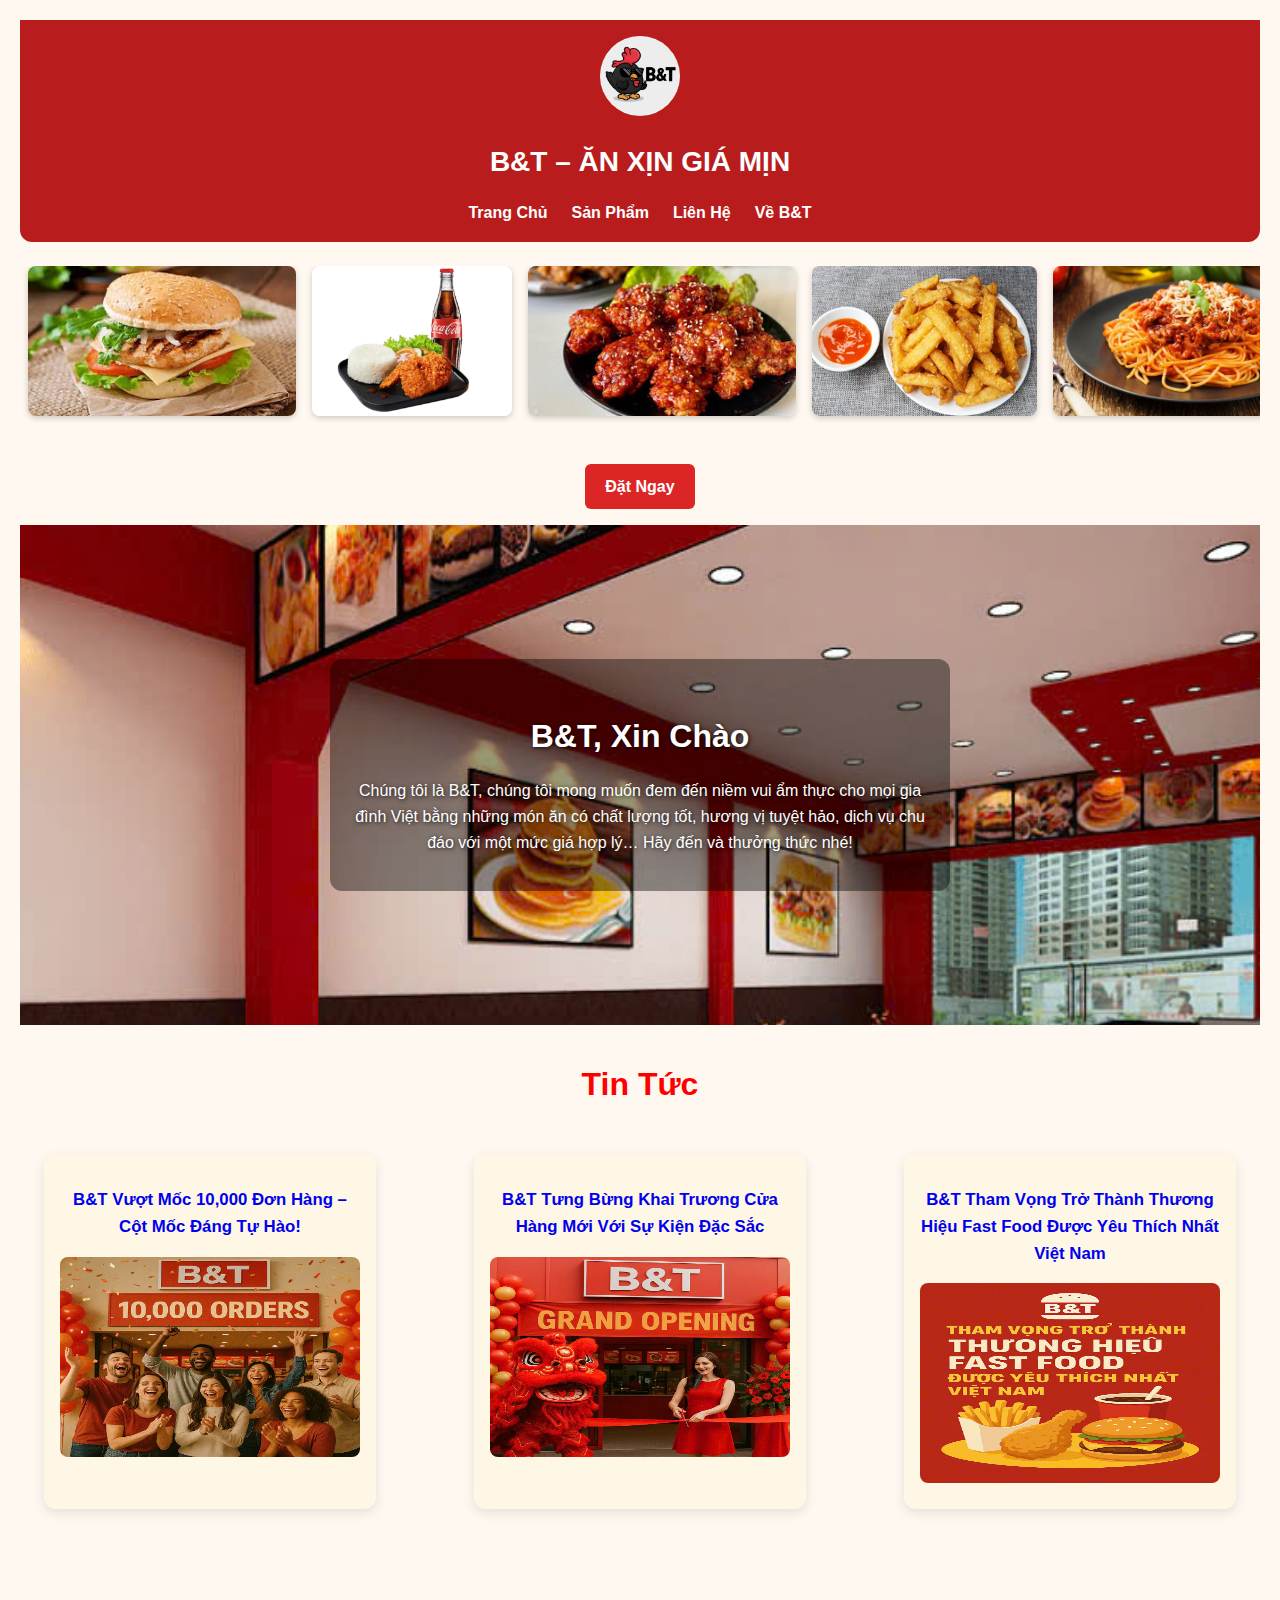
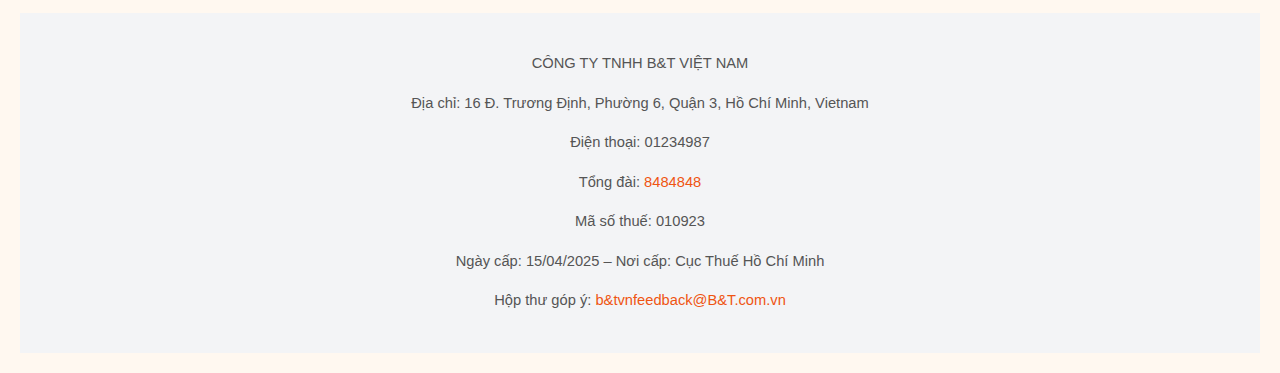
<file: index.html>
<!DOCTYPE html>
<html lang="en">
<head>
  <meta charset="UTF-8">
  <meta name="viewport" content="width=device-width, initial-scale=1.0">
  <title>Trang Chủ B&T</title>
  <link rel="stylesheet" href="style.css">
  <link rel="stylesheet" href="tet.css">
  <link rel="icon" href="images/tron.jpg">
</head>
<body>
  <header class="header">
    
    <div class="logo">
      <img src="images/tron.jpg" alt="B&T Logo">
    </div>
    <h1 class="slogan">B&T – ĂN XỊN GIÁ MỊN</h1>
    <nav class="navbar">
      <a href="index.html">Trang Chủ</a>
      <a href="sanpham.html">Sản Phẩm</a>
      <a href="lienhe.html">Liên Hệ</a>
      <a href="gioithieu.html">Về B&T</a>
    </nav>
  </header>
  <div class="slider">
    <div class="slide-track">
      <div class="slide"><img src="images/burgerga.jpg" alt=""></div>
      <div class="slide"><img src="images/combocomgasotcay.jpg" alt=""></div>
      <div class="slide"><img src="images/garangioncay.jpg" alt=""></div>
      <div class="slide"><img src="images/khoaitaychien.jpg" alt=""></div>
      <div class="slide"><img src="images/miy.webp" alt=""></div>
      <div class="slide"><img src="images/phomaique.jpg" alt=""></div>
      <div class="slide"><img src="images/burgerga.jpg" alt=""></div>
      <div class="slide"><img src="images/combocomgasotcay.jpg" alt=""></div>
      <div class="slide"><img src="images/garangioncay.jpg" alt=""></div>
      <div class="slide"><img src="images/khoaitaychien.jpg" alt=""></div>
      <div class="slide"><img src="images/miy.webp" alt=""></div>
      <div class="slide"><img src="images/phomaique.jpg" alt=""></div>
    </div>
  </div>
  <div align="center">
    <a class="le" href="sanpham.html">Đặt Ngay</a>
  </div>
  <div class="mid">
    <div class="image-container">
      <img src="images/cuahang.jpg" alt="Banner">
      <div class="text-overlay">
        <h3>B&T, Xin Chào</h3>
        <p class="description">
          Chúng tôi là B&T, chúng tôi mong muốn đem đến niềm vui ẩm thực cho mọi gia đình Việt bằng những món ăn có chất lượng tốt, hương vị tuyệt hảo, dịch vụ chu đáo với một mức giá hợp lý… Hãy đến và thưởng thức nhé!
        </p>
      </div>
    </div>
  </div>
      <h1>
        <p><h1 class="tin" align="center">
          Tin Tức
         </h1></p>
      </h1>
      <div class="all">
          <div class="tongtin" >
            <p class="tin" ><a href="Vượt Mốc 10,000 Đơn Hàng.html" class="chu">
              B&T Vượt Mốc 10,000 Đơn Hàng – Cột Mốc Đáng Tự Hào!</a></p>
            <img class="hinhtin"  src="images/chucmung.jpg" alt="">      
            </div>
            <div class="tongtin" >
              <p class="tin" ><a href ="Tưng Bừng Khai Trương.html" class="chu">
                B&T Tưng Bừng Khai Trương Cửa Hàng Mới Với Sự Kiện Đặc Sắc</a></p>
              <img class="hinhtin"  src="images/khaitruong.jpg" alt="">      
              </div>
              <div class="tongtin" >
                <p class="tin" ><a class="chu" href="Tưng Bừng Khai Trương.html">
                  B&T Tham Vọng Trở Thành Thương Hiệu Fast Food Được Yêu Thích Nhất Việt Nam</a></p>
                <img class="hinhtin"  src="images/thamvong.jpg" alt="">      
          </div>    
      </div>
</body>
<footer>
  <div class="info_address">
    <p>CÔNG TY TNHH B&T VIỆT NAM</p>
    <p>Địa chỉ: 16 Đ. Trương Định, Phường 6, Quận 3, Hồ Chí Minh, Vietnam</p>
    <p>Điện thoại: 01234987</p>
    <p>Tổng đài: <a href="tel:">8484848</a></p>
    <p>Mã số thuế: 010923</p>
    <p>Ngày cấp: 15/04/2025 – Nơi cấp: Cục Thuế Hồ Chí Minh</p>
    <p>Hộp thư góp ý: <a href="mailto:b&tvnfeedback@B&T.com.vn">b&tvnfeedback@B&T.com.vn</a></p>
  </div>

</footer>
</html>
</file>
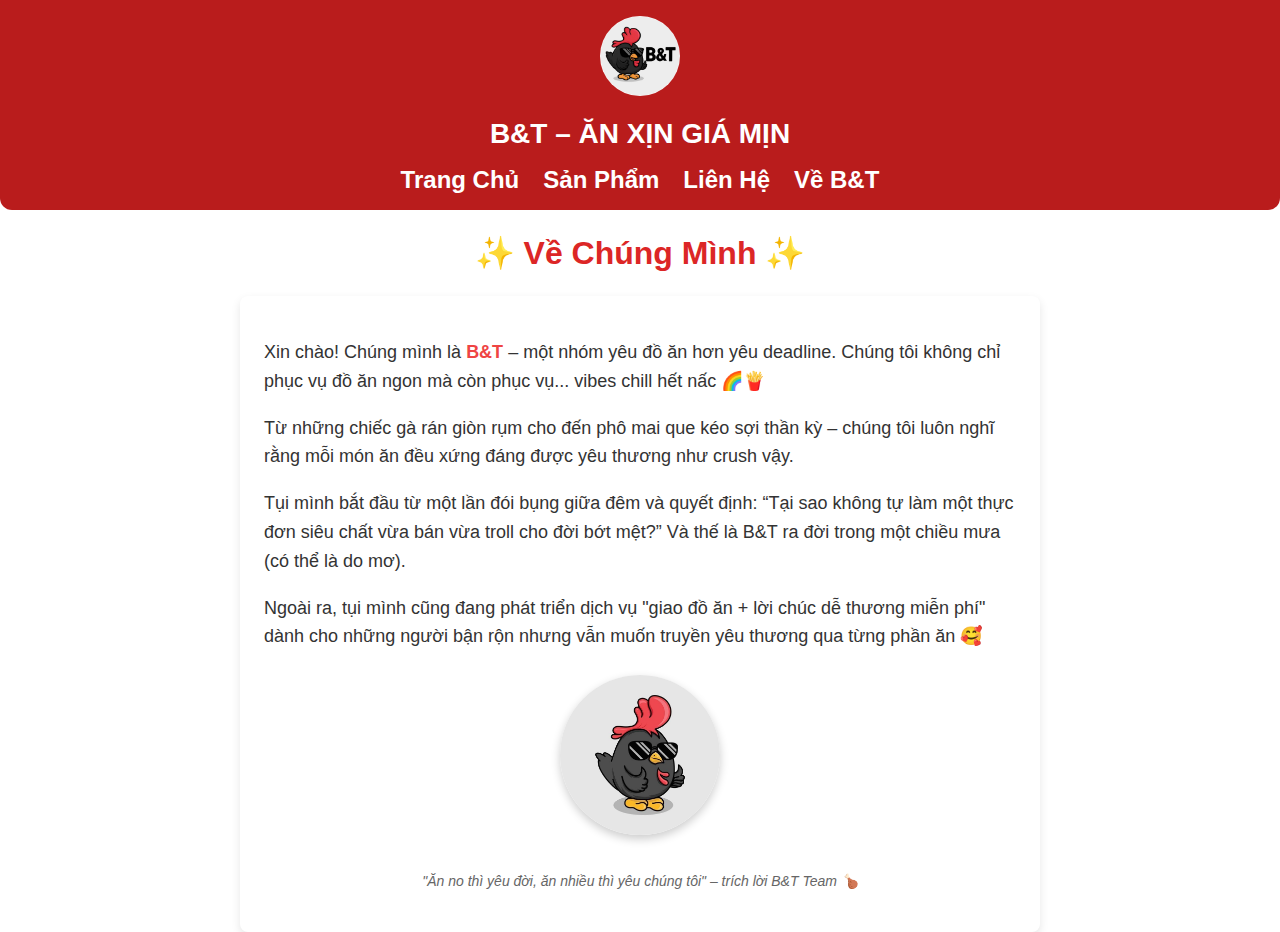
<file: gioithieu.html>
<!DOCTYPE html>
<html lang="vi">
<head>
  <meta charset="UTF-8" />
  <meta name="viewport" content="width=device-width, initial-scale=1.0" />
  <title>Về Chúng Tôi - B&T</title>
  <link rel="icon" href="images/tron.jpg">
  <link rel="stylesheet" href="tam.css">
  <link rel="stylesheet" href="style.css">
</head>
<body>
  <header class="header">
    <div class="logo">
      <img src="images/tron.jpg" alt="B&T Logo">
    </div>
    <h1 class="slogan">B&T – ĂN XỊN GIÁ MỊN</h1>
    <nav class="navbar">
      <a href="index.html">Trang Chủ</a>
      <a href="sanpham.html">Sản Phẩm</a>
      <a href="lienhe.html">Liên Hệ</a>
      <a href="gioithieu.html">Về B&T</a>
    </nav>
  </header>
  <div class="container">
    <h1 class="title">✨ Về Chúng Mình ✨</h1>
    <div class="content">
      <p>
        Xin chào! Chúng mình là <span class="highlight">B&T</span> – một nhóm yêu đồ ăn hơn yêu deadline. Chúng tôi không chỉ phục vụ đồ ăn ngon mà còn phục vụ... vibes chill hết nấc 🌈🍟
      </p>
      <p>
        Từ những chiếc gà rán giòn rụm cho đến phô mai que kéo sợi thần kỳ – chúng tôi luôn nghĩ rằng mỗi món ăn đều xứng đáng được yêu thương như crush vậy. 
      </p>
      <p>
        Tụi mình bắt đầu từ một lần đói bụng giữa đêm và quyết định: “Tại sao không tự làm một thực đơn siêu chất vừa bán vừa troll cho đời bớt mệt?” Và thế là B&T ra đời trong một chiều mưa (có thể là do mơ).
      </p>
      <p>
        Ngoài ra, tụi mình cũng đang phát triển dịch vụ "giao đồ ăn + lời chúc dễ thương miễn phí" dành cho những người bận rộn nhưng vẫn muốn truyền yêu thương qua từng phần ăn 🥰
      </p>
      <div class="image-section">
        <img src="images/ga.jpg" alt="Gà đáng yêu" class="avatar">
        <p class="quote">"Ăn no thì yêu đời, ăn nhiều thì yêu chúng tôi" – trích lời B&T Team 🍗</p>
      </div>
    </div>
  </div>
</body>
</html>
</file>
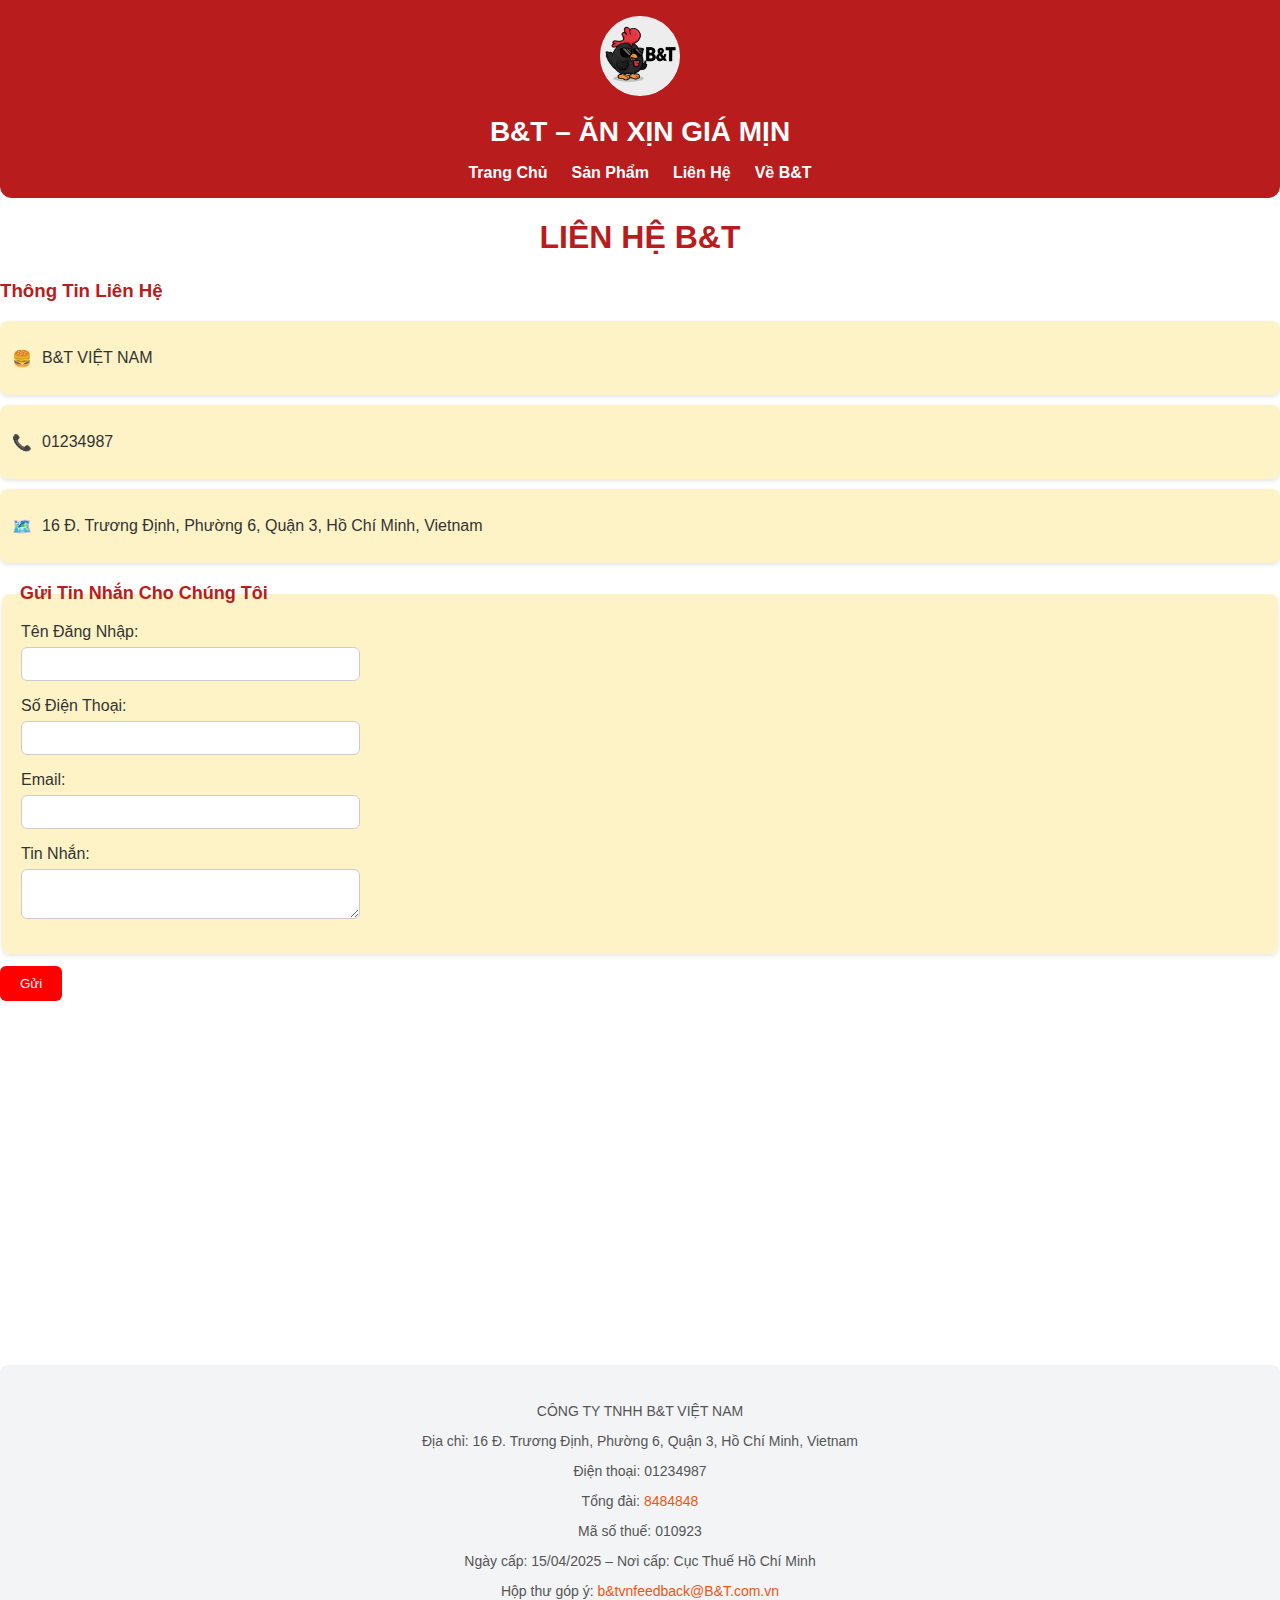
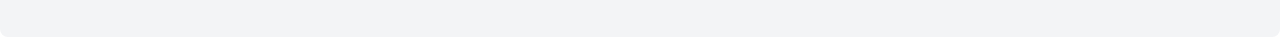
<file: lienhe.html>
<!DOCTYPE html>
<html lang="en">
<head>
    <meta charset="UTF-8">
    <meta name="viewport" content="width=device-width, initial-scale=1.0">
    <title>B&T</title>
    <link rel="stylesheet" href="bao.css">
    <link rel="stylesheet" href="style.css">
    <link rel="icon" href="images/tron.jpg">
</head>
<body >
    <header class="header">
        <div class="logo">
          <img src="images/tron.jpg" alt="B&T Logo">
        </div>
        <h1 class="slogan">B&T – ĂN XỊN GIÁ MỊN</h1>
        <nav class="navbar">
          <a href="index.html">Trang Chủ</a>
          <a href="sanpham.html">Sản Phẩm</a>
          <a href="lienhe.html">Liên Hệ</a>
          <a href="gioithieu.html">Về B&T</a>
        </nav>
      </header>
    <div class="container" >
        <h1>LIÊN HỆ B&T</h1>
    </div>
    <h3>Thông Tin Liên Hệ</h3>
    <div class="contact">
        <span  class="emoji">🍔</span>
        <p>B&T VIỆT NAM</p>
    </div>
    <div class="contact">
        <span class="emoji">📞</span>
        <p>01234987</p>
    </div>
    <div class="contact">
        <span class="emoji">🗺️</span>
        <p>16 Đ. Trương Định, Phường 6, Quận 3, Hồ Chí Minh, Vietnam</p>
    </div>
   <fieldset action="#" name="lienhe" method="post">
    <legend >
        <b>Gửi Tin Nhắn Cho Chúng Tôi</b>
    </legend>
    <table>
        <tr>
            <td>
                Tên Đăng Nhập:
                <input type="text">
            </td>
        </tr>
        <tr>
            <td>
                Số Điện Thoại:
                <input type="tel">
            </td>
        </tr>
        <tr>
            <td>
                Email:
                <input required type="email">
            </td>
        </tr>
        <tr>
            <td>
                Tin Nhắn:

                <textarea name="" id=""></textarea>
            </td>
        </tr>
       </table>
   </fieldset>
 
   <button type="submit" class="nut" title="Gửi" >
    
    <span>Gửi</span>
</button>
<div >
     <iframe src="https://maps.google.com/maps?q=16%20tr%C6%B0%C6%A1ng%20%C4%91%E1%BB%8Bnh%20&amp;t=&amp;z=13&amp;ie=UTF8&amp;iwloc=&amp;output=embed" width="100%" height="100%" frameborder="0" marginwidth="0" marginheight="0" scrolling="no">
 </iframe>
</div>
<footer>
    <div class="info_address">
        <p>CÔNG TY TNHH B&T VIỆT NAM</p>
        <p>Địa chỉ: 16 Đ. Trương Định, Phường 6, Quận 3, Hồ Chí Minh, Vietnam</p>
        <p>Điện thoại: 01234987</p>
        <p>Tổng đài: <a href="tel:">8484848</a></p>
        <p>Mã số thuế: 010923</p>
        <p>Ngày cấp: 15/04/2025 – Nơi cấp: Cục Thuế Hồ Chí Minh</p>
        <p>Hộp thư góp ý: <a href="mailto:b&tvnfeedback@B&T.com.vn">b&tvnfeedback@B&T.com.vn</a></p>
        
        </div>
</footer>
</body>
</html>
</file>
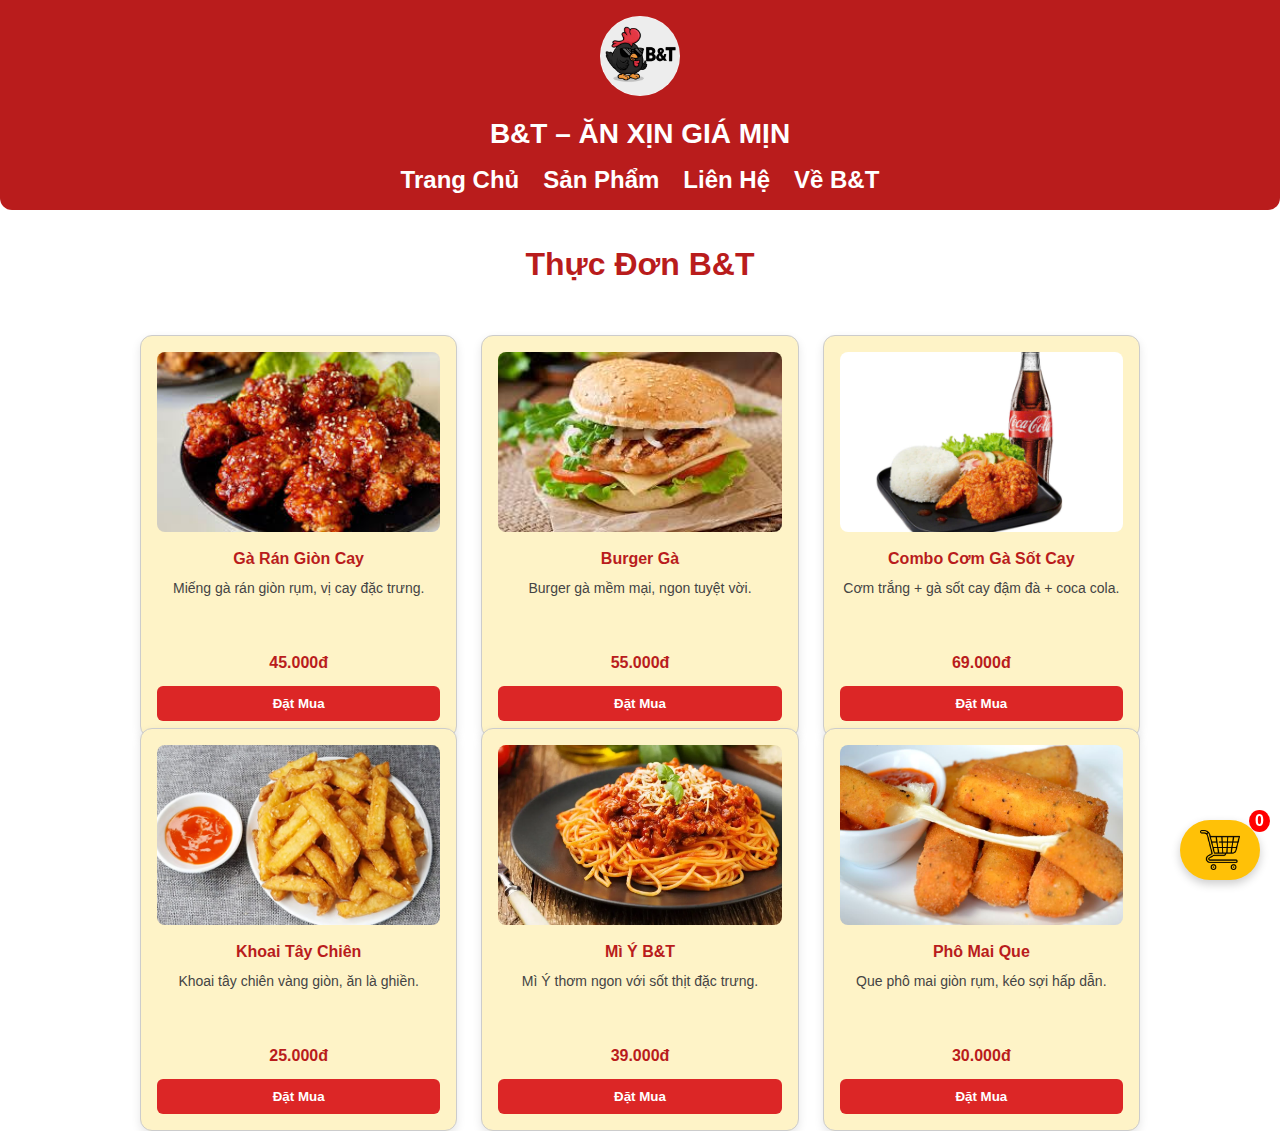
<file: sanpham.html>
<!DOCTYPE html>
<html lang="en">
<head>
  <meta charset="UTF-8" />
  <meta name="viewport" content="width=device-width, initial-scale=1.0" />
  <title>Thực Đơn B&T</title>
  <link rel="stylesheet" href="tam.css">
  <link rel="stylesheet" href="style.css">
  <link rel="stylesheet" href="sanpham.js">
  <link rel="icon" href="images/tron.jpg">
</head>
<body>
  <header class="header">
    <div class="logo">
      <img src="images/tron.jpg" alt="B&T Logo">
    </div>
    <h1 class="slogan">B&T – ĂN XỊN GIÁ MỊN</h1>
    <nav class="navbar">
      <a href="index.html">Trang Chủ</a>
      <a href="sanpham.html">Sản Phẩm</a>
      <a href="lienhe.html">Liên Hệ</a>
      <a href="gioithieu.html">Về B&T</a>
    </nav>
  </header>
  <h1 class="he">Thực Đơn B&T</h1>
  <div class="menu">
    <div class="menu-item">
      <img src="images/garangioncay.jpg" alt="Gà Rán Giòn Cay">
      <b>Gà Rán Giòn Cay</b>
      <p>Miếng gà rán giòn rụm, vị cay đặc trưng.</p>
      <b>45.000đ</b>
      <button class="add-to-cart" data-name="Gà Rán Giòn Cay" data-price="45.000">Đặt Mua</button>
    </div>
    <div class="menu-item">
      <img src="images/burgerga.jpg" alt="Burger Gà">
      <b>Burger Gà</b>
      <p>Burger gà mềm mại, ngon tuyệt vời.</p>
      <b>55.000đ</b>
      <button class="add-to-cart" data-name="Burger Gà" data-price="55.000">Đặt Mua</button>
    </div>
    <div class="menu-item">
      <img src="images/combocomgasotcay.jpg" alt="Combo Cơm Gà Sốt Cay">
      <b>Combo Cơm Gà Sốt Cay</b>
      <p>Cơm trắng + gà sốt cay đậm đà + coca cola.</p>
      <b>69.000đ</b>
      <button class="add-to-cart" data-name="Combo Cơm Gà Sốt Cay" data-price="69.000">Đặt Mua</button>
    </div>
    <div class="menu-item">
      <img src="images/khoaitaychien.jpg" alt="Khoai Tây Chiên">
      <b>Khoai Tây Chiên</b>
      <p>Khoai tây chiên vàng giòn, ăn là ghiền.</p>
      <b>25.000đ</b>
      <button class="add-to-cart" data-name="Khoai Tây Chiên" data-price="25.000">Đặt Mua</button>
    </div>
    <div class="menu-item">
      <img src="images/miy.webp" alt="Mì Ý B&T">
      <b>Mì Ý B&T</b>
      <p>Mì Ý thơm ngon với sốt thịt đặc trưng.</p>
      <b>39.000đ</b>
      <button class="add-to-cart" data-name="Mì Ý" data-price="39.000">Đặt Mua</button>
    </div>

    <div class="menu-item">
      <img src="images/phomaique.jpg" alt="Phô Mai Que">
      <b>Phô Mai Que</b>
      <p>Que phô mai giòn rụm, kéo sợi hấp dẫn.</p>
      <b>30.000đ</b>
      <button class="add-to-cart" data-name="Phô Mai Que" data-price="30.000">Đặt Mua</button>
    </div>
 
    <div class="cart-icon" onclick="viewCart()" style="position: fixed; bottom: 20px; right: 20px; cursor: pointer;">
      <img src="images/shopping-cart.png" width="40">
      <span class="cart-count" style="color: white; background: red; border-radius: 50%; padding: 2px 6px; position: absolute; top: -10px; right: -10px;">0</span>
    </div>
    <script>
      let cart = [];
      function updateCartCount() {
        const count = cart.reduce((total, item) => total + item.quantity, 0);
        document.querySelector('.cart-count').textContent = count;
      }
      function addToCart(name, price) {
        const existingItem = cart.find(item => item.name === name);
        if (existingItem) {
          existingItem.quantity += 1;
        } else {
          cart.push({ name, price, quantity: 1 });
        }
        updateCartCount();
      }
      document.querySelectorAll('.add-to-cart').forEach(button => {
        button.addEventListener('click', function () {
          const name = this.getAttribute('data-name');
          const price = parseInt(this.getAttribute('data-price'));
          addToCart(name, price);
        });
      });
      function viewCart() {
        if (cart.length === 0) {
          alert('Giỏ hàng đang trống.');
          return;
        }
        let cartText = 'Giỏ hàng của bạn:\n\n';
        let total = 0;
        cart.forEach(item => {
          const itemTotal = item.price * item.quantity;
          cartText += `${item.name} x${item.quantity} - ${itemTotal.toLocaleString()}đ\n`;
          total += itemTotal;
        });
        cartText += `\nTổng cộng: ${total.toLocaleString()}đ`;
        alert(cartText);
      }
    </script>
</body>
</html>
</file>
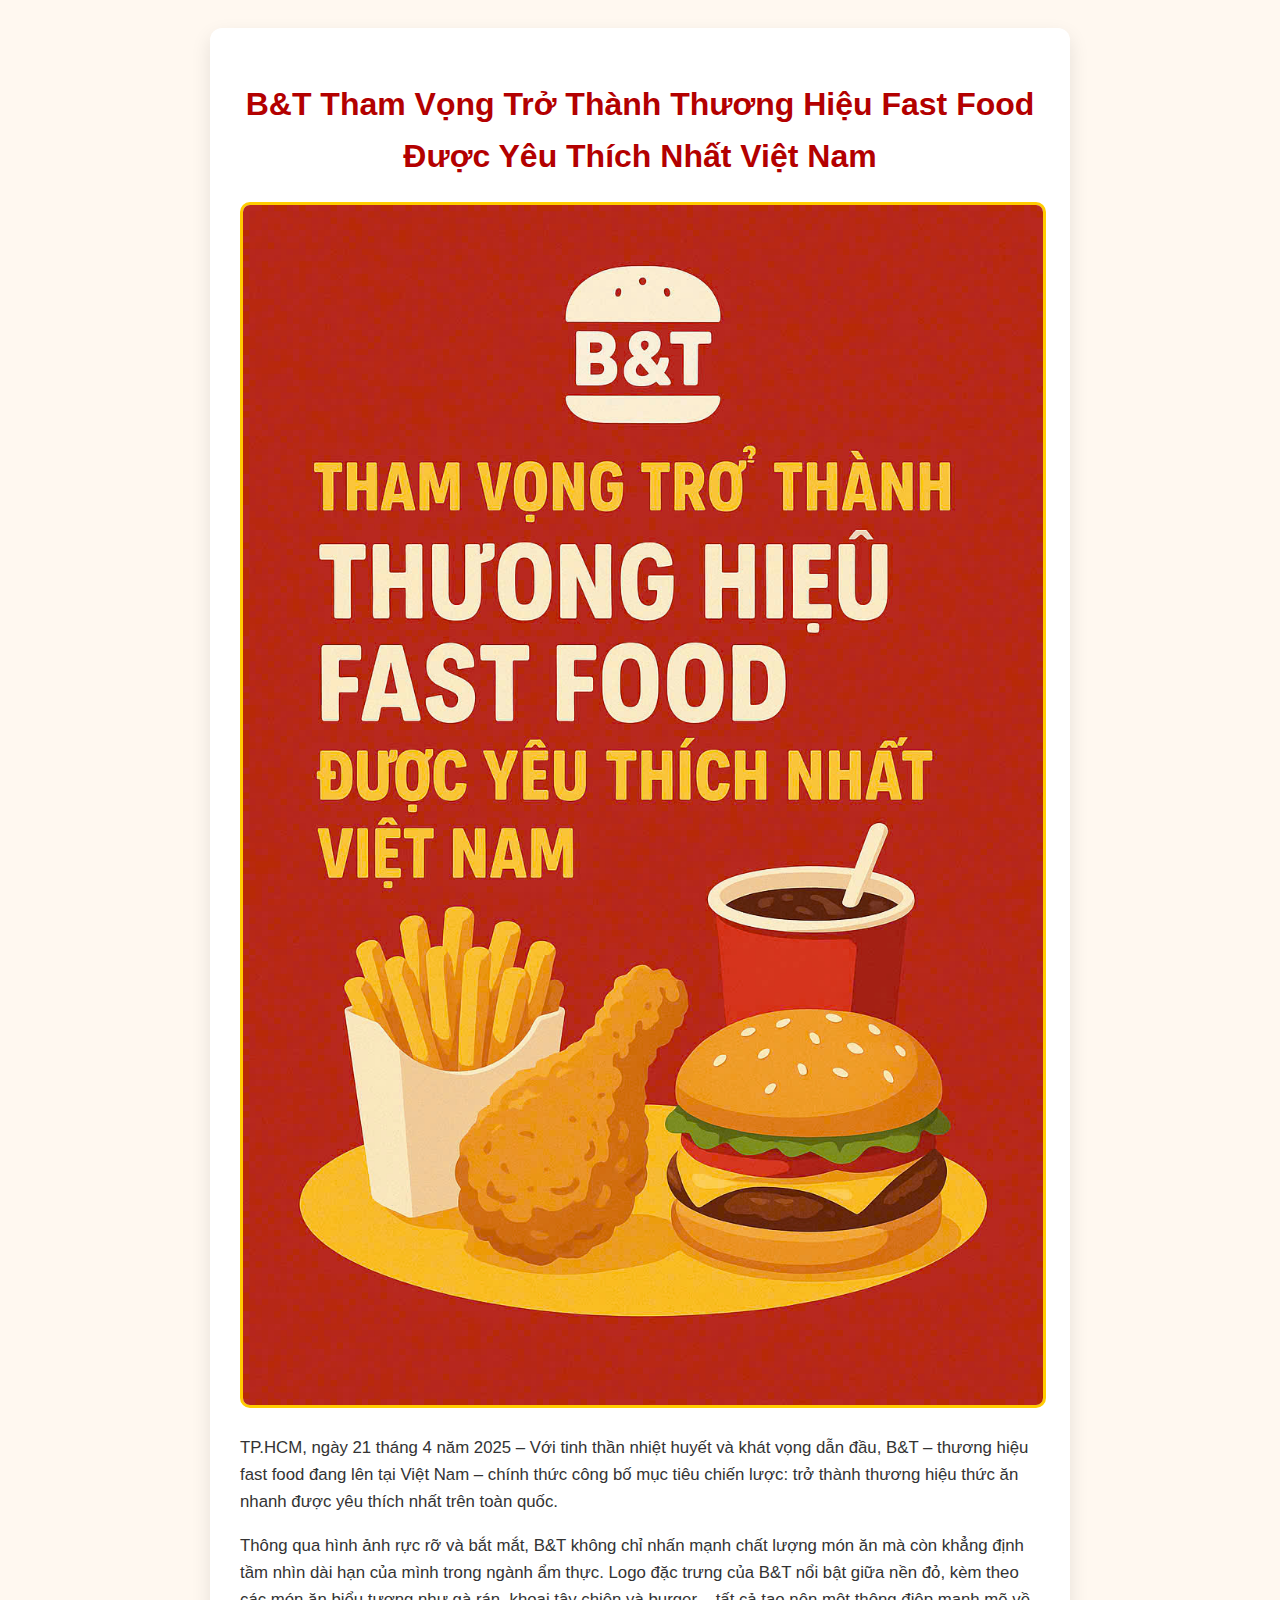
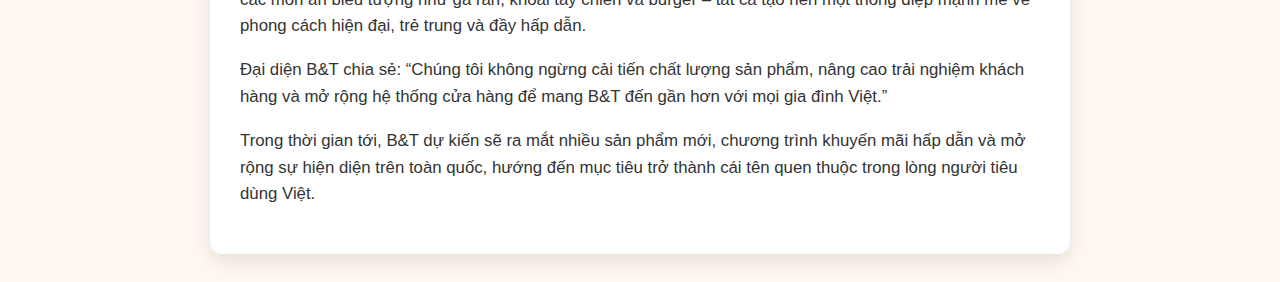
<file: Tham Vọng Trở Thành Thương Hiệu Fast Food Được Yêu Thích Nhất Việt Nam.html>
<!DOCTYPE html>
<html lang="vi">
<head>
    <meta charset="UTF-8">
    <meta name="viewport" content="width=device-width, initial-scale=1.0">
    <link rel="stylesheet" href="tet.css">
    <title>B&T Tham Vọng Trở Thành Thương Hiệu Fast Food Được Yêu Thích Nhất Việt Nam</title>
</head>
<body>
    <main>
        <article class="container">
            <header>
                <h1>B&T Tham Vọng Trở Thành Thương Hiệu Fast Food Được Yêu Thích Nhất Việt Nam</h1>
            </header>

            <figure>
                <img src="images/thamvong.jpg" alt="">
            </figure>

            <section>
                <p>
                    
TP.HCM, ngày 21 tháng 4 năm 2025 – Với tinh thần nhiệt huyết và khát vọng dẫn đầu, B&T – thương hiệu fast food đang lên tại Việt Nam – chính thức công bố mục tiêu chiến lược: trở thành thương hiệu thức ăn nhanh được yêu thích nhất trên toàn quốc.
                </p>
                <p>
                    Thông qua hình ảnh rực rỡ và bắt mắt, B&T không chỉ nhấn mạnh chất lượng món ăn mà còn khẳng định tầm nhìn dài hạn của mình trong ngành ẩm thực. Logo đặc trưng của B&T nổi bật giữa nền đỏ, kèm theo các món ăn biểu tượng như gà rán, khoai tây chiên và burger – tất cả tạo nên một thông điệp mạnh mẽ về phong cách hiện đại, trẻ trung và đầy hấp dẫn.
                </p>
                <p>
                    Đại diện B&T chia sẻ: “Chúng tôi không ngừng cải tiến chất lượng sản phẩm, nâng cao trải nghiệm khách hàng và mở rộng hệ thống cửa hàng để mang B&T đến gần hơn với mọi gia đình Việt.”
                </p>
                <p>
                    Trong thời gian tới, B&T dự kiến sẽ ra mắt nhiều sản phẩm mới, chương trình khuyến mãi hấp dẫn và mở rộng sự hiện diện trên toàn quốc, hướng đến mục tiêu trở thành cái tên quen thuộc trong lòng người tiêu dùng Việt.
                </p>
            </section>
        </article>
    </main>
</body>
</html>
</file>
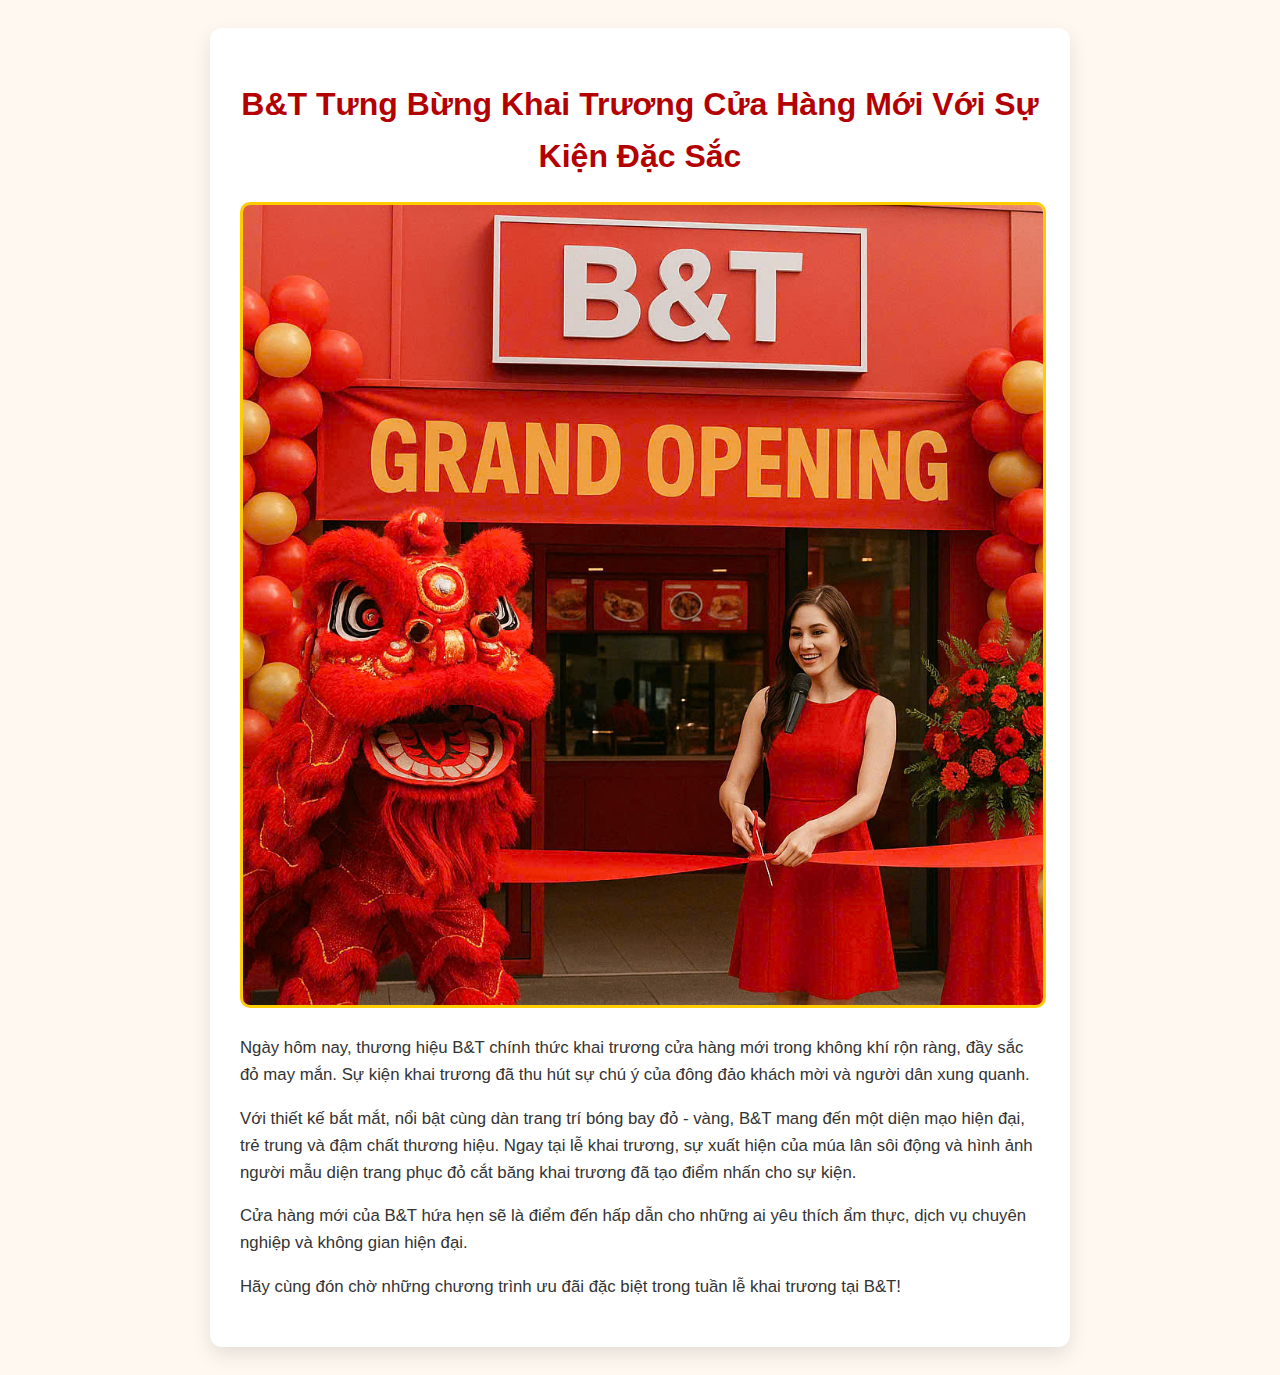
<file: Tưng Bừng Khai Trương.html>
<!DOCTYPE html>
<html lang="vi">
<head>
    <meta charset="UTF-8">
    <meta name="viewport" content="width=device-width, initial-scale=1.0">
    <link rel="stylesheet" href="tet.css">
    <title>B&T Tưng Bừng Khai Trương Cửa Hàng Mới Với Sự Kiện Đặc Sắc</title>
</head>
<body>
    <main>
        <article class="container">
            <header>
                <h1>B&T Tưng Bừng Khai Trương Cửa Hàng Mới Với Sự Kiện Đặc Sắc</h1>
            </header>

            <figure>
                <img src="images/khaitruong.jpg" alt="Hình ảnh lễ khai trương cửa hàng B&T">
            </figure>

            <section>
                <p>
                    Ngày hôm nay, thương hiệu B&T chính thức khai trương cửa hàng mới trong không khí rộn ràng, đầy sắc đỏ may mắn. Sự kiện khai trương đã thu hút sự chú ý của đông đảo khách mời và người dân xung quanh.
                </p>
                <p>
                    Với thiết kế bắt mắt, nổi bật cùng dàn trang trí bóng bay đỏ - vàng, B&T mang đến một diện mạo hiện đại, trẻ trung và đậm chất thương hiệu. Ngay tại lễ khai trương, sự xuất hiện của múa lân sôi động và hình ảnh người mẫu diện trang phục đỏ cắt băng khai trương đã tạo điểm nhấn cho sự kiện.
                </p>
                <p>
                    Cửa hàng mới của B&T hứa hẹn sẽ là điểm đến hấp dẫn cho những ai yêu thích ẩm thực, dịch vụ chuyên nghiệp và không gian hiện đại.
                </p>
                <p>
                    Hãy cùng đón chờ những chương trình ưu đãi đặc biệt trong tuần lễ khai trương tại B&T!
                </p>
            </section>
        </article>
    </main>
</body>
</html>
</file>
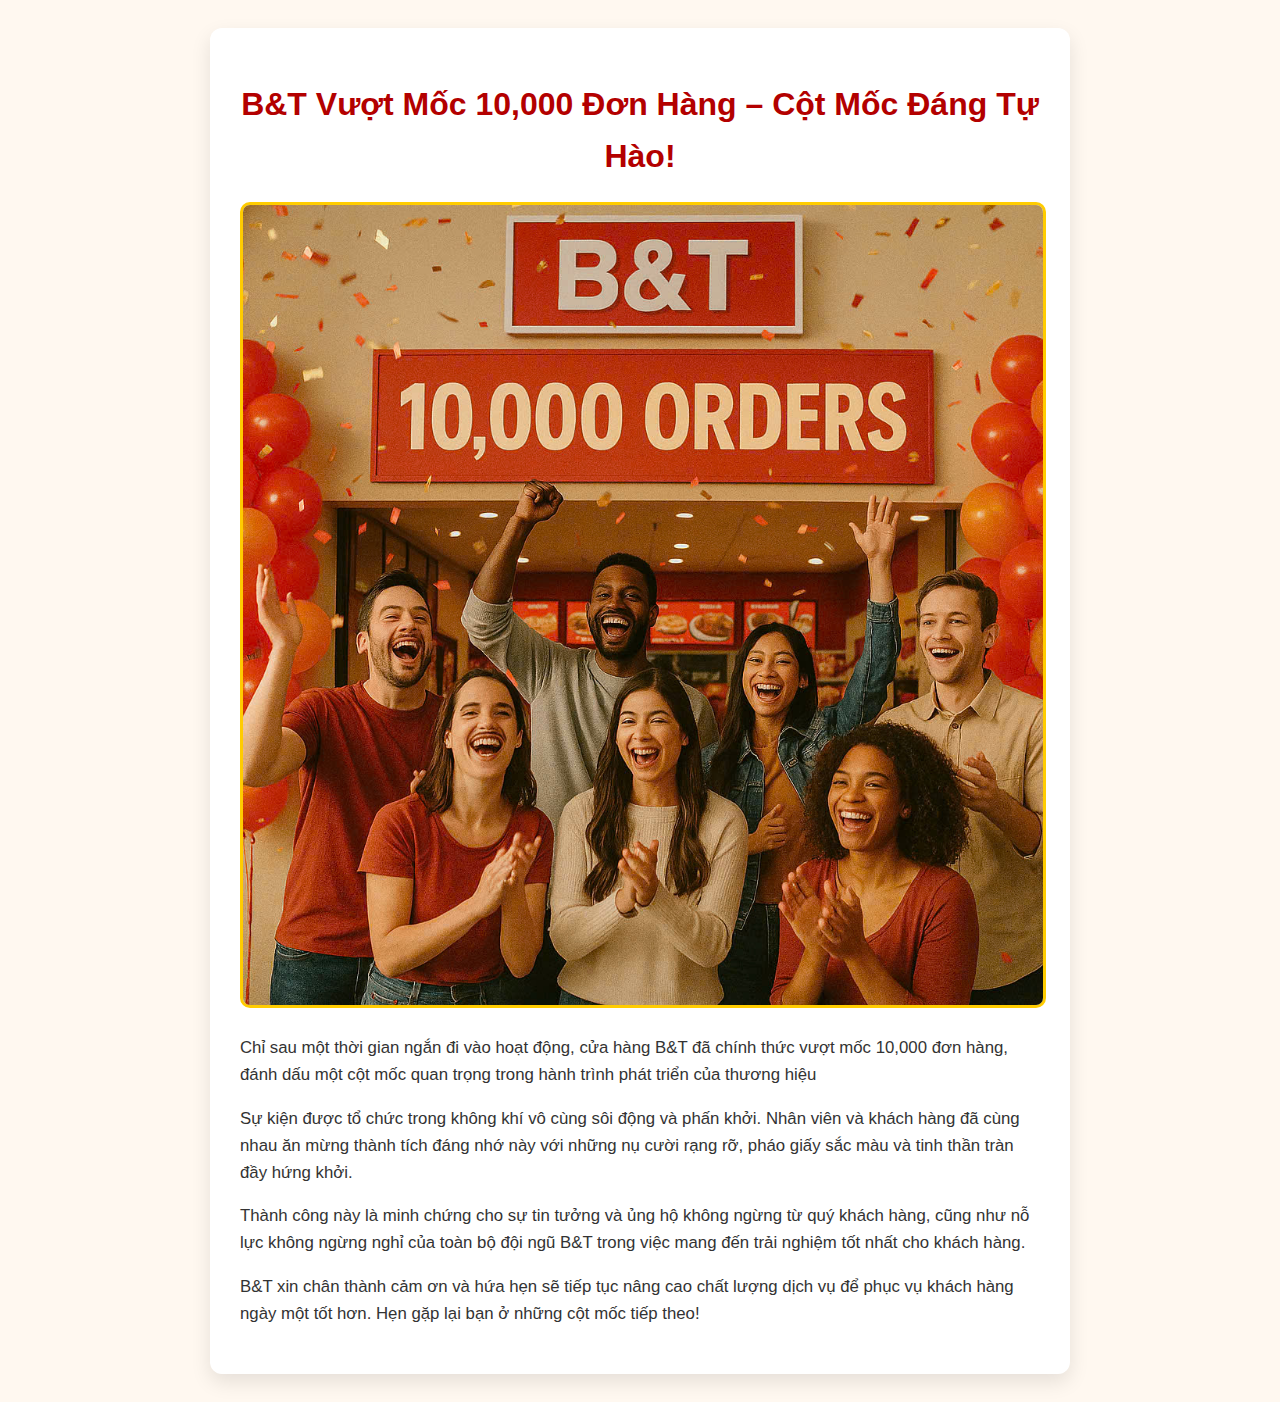
<file: Vượt Mốc 10,000 Đơn Hàng.html>
<!DOCTYPE html>
<html lang="vi">
<head>
    <meta charset="UTF-8">
    <meta name="viewport" content="width=device-width, initial-scale=1.0">
    <link rel="stylesheet" href="tet.css">
    <title>B&T Vượt Mốc 10,000 Đơn Hàng – Cột Mốc Đáng Tự Hào!</title>
</head>
<body>
    <main>
        <article class="container">
            <header>
                <h1>B&T Vượt Mốc 10,000 Đơn Hàng – Cột Mốc Đáng Tự Hào!</h1>
            </header>

            <figure>
                <img src="images/chucmung.jpg" alt="Hình ảnh lễ khai trương cửa hàng B&T">
            </figure>

            <section>
                <p>
                    Chỉ sau một thời gian ngắn đi vào hoạt động, cửa hàng B&T đã chính thức vượt mốc 10,000 đơn hàng, đánh dấu một cột mốc quan trọng trong hành trình phát triển của thương hiệu
                </p>
                <p>
                    Sự kiện được tổ chức trong không khí vô cùng sôi động và phấn khởi. Nhân viên và khách hàng đã cùng nhau ăn mừng thành tích đáng nhớ này với những nụ cười rạng rỡ, pháo giấy sắc màu và tinh thần tràn đầy hứng khởi.
                </p>
                <p>
                    Thành công này là minh chứng cho sự tin tưởng và ủng hộ không ngừng từ quý khách hàng, cũng như nỗ lực không ngừng nghỉ của toàn bộ đội ngũ B&T trong việc mang đến trải nghiệm tốt nhất cho khách hàng.
                </p>
                <p>
                    B&T xin chân thành cảm ơn và hứa hẹn sẽ tiếp tục nâng cao chất lượng dịch vụ để phục vụ khách hàng ngày một tốt hơn. Hẹn gặp lại bạn ở những cột mốc tiếp theo!
                </p>
            </section>
        </article>
    </main>
</body>
</html>
</file>
<file: style.css>
body {
	background-color: white;
	font-family: Arial, sans-serif;
	color: #333;
	margin: 0;
	padding: 0;
}
.header {
	background-color: #b91c1c;
	padding: 16px;
	text-align: center;
	color: white;
	border-radius: 0 0 12px 12px;
	display: flex;
	flex-direction: column;
	align-items: center;
	gap: 8px;
}
.logo img {
	width: 80px;
	height: auto;
	border-radius: 50%;
	margin-bottom: 8px;
}
.slogan {
	font-size: 28px;
	font-weight: bold;
	color: white;
	margin: 0;
}
.navbar {
	display: flex;
	justify-content: center;
	gap: 24px;
	margin-top: 8px;
	flex-wrap: wrap;
}
.navbar a {
	color: white;
	text-decoration: none;
	font-weight: bold;
	transition: color 0.3s;
}
.navbar a:hover {
	color: #fde68a;
}
.slider {
	overflow: hidden;
	margin: 24px 0;
}
.slide-track {
	display: flex;
	animation: scroll 20s linear infinite;
}
.slide img {
	height: 150px;
	margin: 0 8px;
	border-radius: 8px;
	box-shadow: 0 2px 6px rgba(0, 0, 0, 0.2);
}
@keyframes scroll {
	0% {
		transform: translateX(0);
	}
	100% {
		transform: translateX(-50%);
	}
}
.le {
	display: inline-block;
	margin: 16px auto;
	background-color: #dc2626;
	color: white;
	padding: 10px 20px;
	border-radius: 6px;
	text-decoration: none;
	font-weight: bold;
	transition: background-color 0.3s;
}
.le:hover {
	background-color: #991b1b;
}
.allmenu {
	display: flex;
	flex-direction: column;
	align-items: center;
	padding: 24px;
}
.menu-left {
	text-align: center;
	margin-bottom: 32px;
}
.menu-left .logo {
	width: 100px;
	border-radius: 50%;
}
.menu-left h2 {
	font-size: 28px;
	color: #b91c1c;
	margin: 16px 0 8px;
}
.menu-left p {
	font-size: 16px;
	color: #555;
}
.menu {
	display: grid;
	grid-template-columns: repeat(3, 1fr);
	gap: 24px;
	max-width: 1000px;
}
.menu-item {
	background-color: #fef3c7;
	padding: 16px;
	border-radius: 12px;
	text-align: center;
	box-shadow: 0 4px 10px rgba(0, 0, 0, 0.1);
	display: flex;
	flex-direction: column;
	justify-content: space-between;
}

.menu-item img {
	width: 100%;
	height: 180px;
	object-fit: cover;
	border-radius: 8px;
	margin-bottom: 12px;
}

.menu-item b {
	margin: 6px 0;
	font-size: 16px;
	color: #b91c1c;
}

.menu-item p {
	font-size: 14px;
	flex-grow: 1;
	color: #444;
	margin: 6px 0 12px;
}

.menu-item button {
	padding: 10px;
	background-color: #dc2626;
	color: white;
	border: none;
	border-radius: 6px;
	font-weight: bold;
	cursor: pointer;
	transition: background-color 0.3s;
}

.menu-item button:hover {
	background-color: #991b1b;
}

footer {
	background-color: #f3f4f6;
	padding: 24px;
	text-align: center;
	font-size: 14px;
	color: #555;
	margin-top: 40px;
}

footer a {
	color: #ef5412;
	text-decoration: none;
}

footer a:hover {
	text-decoration: underline;
}
.tin{
	color: red;
	font-weight: bold;
	text-decoration: none;
}
.tongtin{
    margin-bottom: 40px;
	text-align: center;
}
.all{
	justify-content: center;
}
.all {
	display: flex;
	justify-content: center;
	gap: 24px;
	flex-wrap: wrap;
	padding: 24px;
	justify-content: space-between;

  }
  
  .tongtin {
	background-color: #fff7e6;
	padding: 16px;
	border-radius: 12px;
	box-shadow: 0 4px 12px rgba(0, 0, 0, 0.1);
	text-align: center;
	width: 300px;
	justify-content: space-between;
  }
  
  .hinhtin {
	width: 100%;
	max-width: 300px;
	height: 200px;
	display: block;
	margin: 10px auto;
	border-radius: 8px;
  }

.tin a:hover {
    font-style: italic;
}
.hinhtin:hover {
    transform: scale(1.1);
    }
.chu{
	text-decoration: none;
}
/* .text-overlay {
	position: absolute;
top: 50%;
	color: white;
	font-size: 32px;
	font-weight: bold;
	text-shadow: 2px 2px 8px rgba(0,0,0,0.5);
  } */
  .image-container {
	position: relative;
	width: 100%;
	max-height: 500px;
	overflow: hidden;
  }
  
  .image-container img {
	width: 100%;
	height: auto;
	display: block;
  }
  
  .text-overlay {
	position: absolute;
	top: 50%;
	left: 50%;
	transform: translate(-50%, -50%);
	color: white;
	text-align: center;
	padding: 20px;
	max-width: 90%;
	background-color: rgba(0, 0, 0, 0.4); /* nền mờ để dễ đọc */
	border-radius: 12px;
	text-shadow: 1px 1px 4px rgba(0, 0, 0, 0.8);
  }
  
  .text-overlay h3 {
	font-size: 32px;
	margin-bottom: 12px;
  }
  
  .text-overlay .description {
	font-size: 16px;
	line-height: 1.6;
  }
</file>
<file: tet.css>
body {
    font-family: 'Segoe UI', Tahoma, Geneva, Verdana, sans-serif;
    line-height: 1.6;
    background-color: #fff8f0;
    color: #333;
    padding: 20px;
}

.container {
    max-width: 800px;
    margin: 0 auto;
    background-color: #fff;
    padding: 30px;
    border-radius: 12px;
    box-shadow: 0 8px 20px rgba(0, 0, 0, 0.1);
}

h1 {
    color: #b30000;
    margin-bottom: 20px;
    font-size: 2em;
    text-align: center;
}

figure {
    margin: 20px 0;
    text-align: center;
}

figure img {
    max-width: 100%;
    height: auto;
    border-radius: 10px;
    border: 3px solid #ffcc00;
}

p {
    margin-bottom: 16px;
    font-size: 1.05em;
}

@media (max-width: 600px) {
    .container {
        padding: 20px;
    }

    h1 {
        font-size: 1.5em;
    }
}
</file>
<file: tam.css>
body {
    background-color: white;
    padding: 16px;
    font-family: Arial, sans-serif;
    color: #333;
    margin: 0;
}

.header {
    font-size: 24px;
    font-weight: bold;
    text-align: center;
    color: white;
    background-color: #b91c1c;
    padding: 12px;
    border-radius: 8px;
    margin-bottom: 24px;
}

.menu {
    background-color: #ffffff;
    padding: 16px;
    border-radius: 8px;
    display: grid;
    grid-template-columns: repeat(3, 1fr);
    gap: 50px; /* Tăng khoảng cách giữa các cột */
    align-items: stretch;
    max-width: 1000px;
    margin: 0 auto;
}

.menu-item {
    background-color: #fef3c7;
    border: 1px solid #ccc;
    padding: 12px;
    border-radius: 8px;
    display: flex;
    flex-direction: column;
    justify-content: space-between;
    height: 100%;
    margin-bottom: 6px; /* Khoảng cách giữa các sản phẩm theo chiều dọc */
}

.menu-item img {
    width: 100%;
    height: 192px;
    object-fit: cover;
    border-radius: 6px;
    margin-bottom: 8px;
}

.menu-item b {
    margin: 4px 0;
}

.menu-item p {
    text-align: center;
    margin: 4px 0 8px;
    flex-grow: 1;
}

.menu-item button {
    margin-top: 8px;
    width: 100%;
    padding: 8px;
    background-color: rgba(208, 26, 26, 0.905);
    color: white;
    border: none;
    border-radius: 6px;
    cursor: pointer;
    transition: background-color 0.3s;
}

.menu-item button:hover {
    background-color: rgb(100, 7, 7);
}

.container {
    max-width: 800px;
    margin: 0 auto;
}

.title {
    font-size: 32px;
    font-weight: bold;
    color: #dc2626;
    text-align: center;
    margin-bottom: 24px;
}

.content {
    background-color: white;
    padding: 24px;
    border-radius: 8px;
    box-shadow: 0 4px 10px rgba(0, 0, 0, 0.1);
    font-size: 18px;
    line-height: 1.6;
}

.content p {
    margin-bottom: 16px;
}

.highlight {
    font-weight: bold;
    color: #ef4444;
}

.image-section {
    text-align: center;
    margin-top: 24px;
}

.avatar {
    width: 160px;
    border-radius: 9999px;
    box-shadow: 0 4px 10px rgba(0, 0, 0, 0.2);
    margin-bottom: 12px;
}

.quote {
    font-style: italic;
    font-size: 14px;
    color: #666666;
}
.he{
    
        
        font-weight: bold;
        text-align: center;
        color:#b91c1c ;
        background-color: white;
        padding: 12px;
        border-radius: 8px;
        margin-bottom: 24px;
    
}
.cart-icon {
    position: fixed;
    bottom: 20px;
    right: 20px;
    background-color: #ffc107; /* màu vàng */
    color: white;
    border-radius: 50px;
    padding: 10px 20px;
    display: flex;
    align-items: center;
    box-shadow: 0 4px 10px rgba(0,0,0,0.2);
    cursor: pointer;
    z-index: 999;
  }
  
  .cart-icon-img {
    margin-right: 10px;
  }
  
  .cart-count {
    font-weight: bold;
    font-size: 16px;
  }
</file>
<file: bao.css>
body {
    background-color: #fffaf0;
    font-family: Arial, sans-serif;
    color: #333;
    padding: 20px;
    margin: 0;
  }
  
  .container {
    text-align: center;
    margin-bottom: 24px;
  }
  
  .anh {
    width: 120px;
    height: 120px;
    border-radius: 50%;
    object-fit: cover;
    box-shadow: 0 4px 8px rgba(0,0,0,0.2);
    margin-bottom: 12px;
  }
  
  h1 {
    color: #b91c1c;
  }
  
  h3 {
    margin-top: 16px;
    color: #b91c1c;
  }
  
  .contact {
    background-color: #fef3c7;
    border-radius: 8px;
    padding: 12px;
    margin-bottom: 10px;
    display: flex;
    align-items: center;
    gap: 10px;
    box-shadow: 0 2px 4px rgba(0,0,0,0.1);
  }
  
  fieldset {
    background-color: #fef3c7;
    border-radius: 8px;
    padding: 16px;
    border: none;
    margin-top: 20px;
    box-shadow: 0 2px 4px rgba(0,0,0,0.1);
  }
  
  legend {
    color: #b91c1c;
    font-weight: bold;
    font-size: 18px;
  }
  
  input, textarea {
    width: 100%;
    padding: 8px;
    margin-top: 6px;
    margin-bottom: 12px;
    border: 1px solid #ccc;
    border-radius: 6px;
    font-size: 14px;
  }
  
  .nut {
    background-color: red;
    color: white;
    padding: 10px 20px;
    border: none;
    border-radius: 6px;
    cursor: pointer;
    margin-top: 12px;
    transition: background-color 0.3s;
  }
  
  .nut:hover {
    background-color: #b91c1c;
  }
  
  iframe {
    margin-top: 20px;
    border-radius: 8px;
    height: 300px;
    width: 100%;
    border: none;
  }
  
  footer {
    background-color: #fef3c7;
    padding: 16px;
    margin-top: 32px;
    border-radius: 8px;
    text-align: center;
    font-size: 14px;
    color: #444;
  }
  
  footer a {
    color: #b91c1c;
    text-decoration: none;
  }
  
  footer a:hover {
    text-decoration: underline;
  }
</file>
